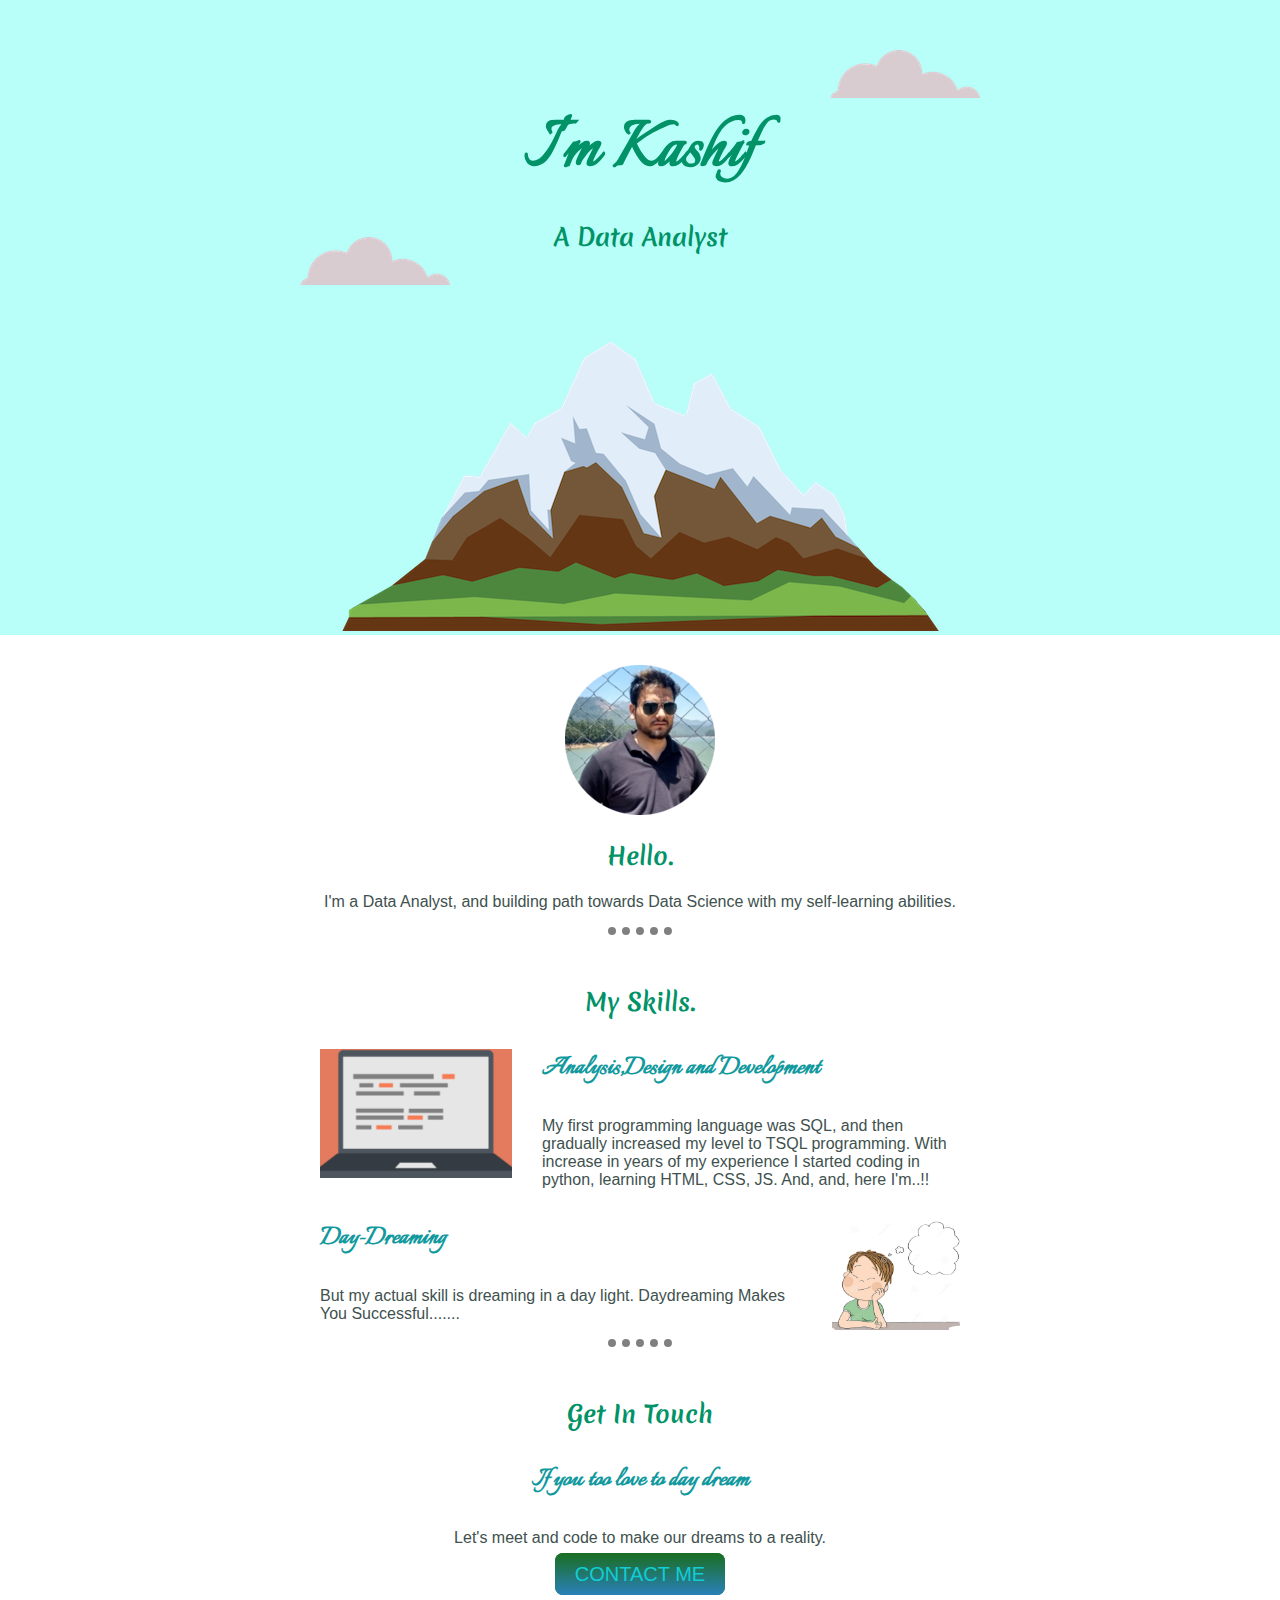
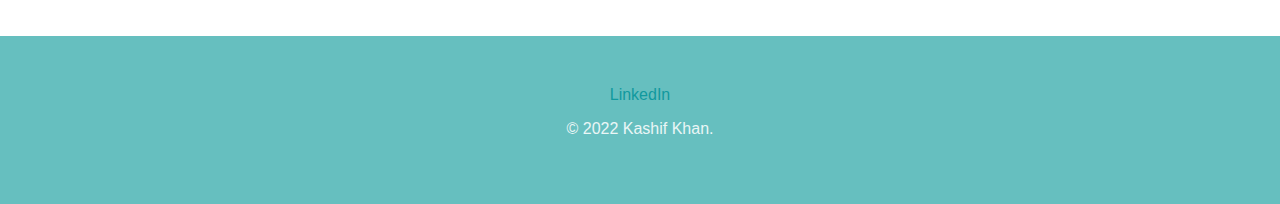
<file: index.html>
<!DOCTYPE html>
<html lang="en" dir="ltr">

<head>
  <meta charset="utf-8">
  <title>Kashif's Personal Site</title>
  <link rel="stylesheet" href="css/styles.css">
  <link rel="icon" href="favicon.ico">
  <link rel="preconnect" href="https://fonts.googleapis.com">
  <link rel="preconnect" href="https://fonts.gstatic.com" crossorigin>
  <link href="https://fonts.googleapis.com/css2?family=Italianno&family=Merienda&family=Shippori+Antique+B1&display=swap" rel="stylesheet">
</head>

<body>
  <div class="first-container">
    <img class="top-cloud" src="images/cloud.png" alt="cloud-img">
    <h1>I'm Kashif</h1>
    <h2>A Data Analyst</h2>
    <img class="bottom-cloud" src="images/cloud.png" alt="cloud-img">
    <img src="images/mountain.png" alt="mountain-img">
  </div>

  <div class="middle-container">
    <div class="profile">
      <img src="images/Kashif-modified.png" alt="">
      <h2>Hello.</h2>
      <p>I'm a Data Analyst, and building path towards Data Science with my self-learning abilities.</p>
    </div>
    <hr>
    <div class="skills">
      <h2>My Skills.</h2>
      <div class="skill-row">
        <img class="computer" src="images/computer.png" alt="">
        <h3>Analysis,Design and Development</h3>
        <p>My first programming language was SQL, and then gradually increased my level to TSQL programming. With increase in years of my experience
        I started coding in python, learning HTML, CSS, JS. And, and, here I'm..!!</p>
      </div>
      <div class="skill-row">
        <img class="dreaming" src="images/dreaming.png" alt="">
        <h3>Day-Dreaming</h3>
        <p>But my actual skill is dreaming in a day light. Daydreaming Makes You Successful.......</p>
      </div>
    </div>
    <hr>
    <div class="contact-me">
      <h2>Get In Touch</h2>
      <h3>If you too love to day dream</h3>
      <p>Let's meet and code to make our dreams to a reality.</p>
      <a class="btn" href="mailto:mdkashifkhan1990@gmail.com">CONTACT ME</a>
    </div>
  </div>


  <div class="bottom-container">
    <a class="footer-link" href="https://www.linkedin.com/">LinkedIn</a>
    <p>© 2022 Kashif Khan.</p>
  </div>


</body>

</html>
</file>
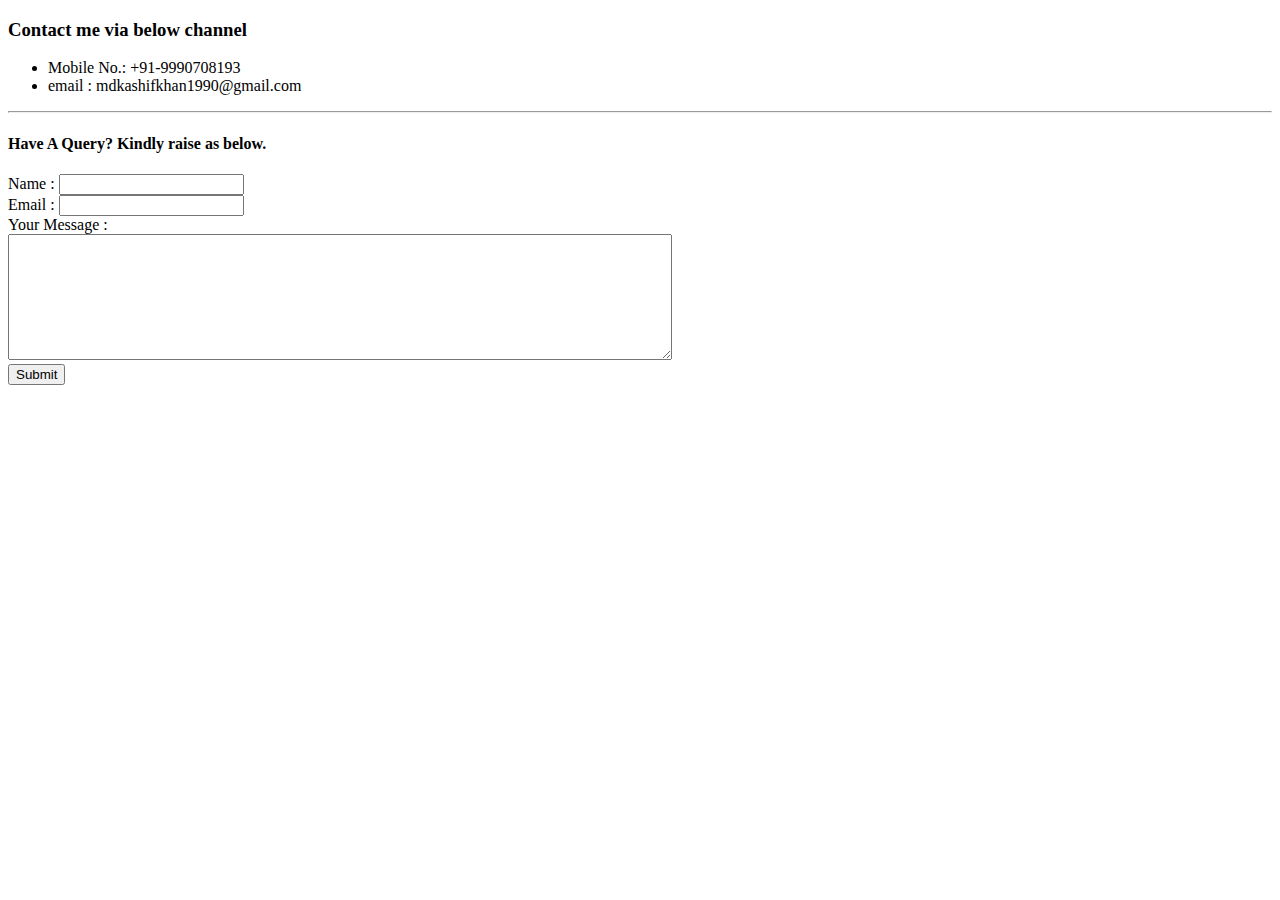
<file: contacts.html>
<!DOCTYPE html>
<html lang="en" dir="ltr">
  <head>
    <meta charset="utf-8">
    <title>My Contacts</title>
  </head>
  <body>
    <h3>Contact me via below channel</h3>
    <ul>
      <li>Mobile No.: +91-9990708193</li>
      <li>email : mdkashifkhan1990@gmail.com</li>
    </ul>
    <hr>
    <h4>Have A Query? Kindly raise as below.</h4>
    <form class="" action="index.html" method="post">
      <label for="name">Name : </label>
      <input type="text" name="" value=""> <br>
      <label for="email">Email : </label>
      <input type="email" name="" value=""><br>
      <label for="message">Your Message : </label><br>
      <textarea name="message" rows="8" cols="80"></textarea><br>
      <input type="submit" name="Submit">
    </form>
  </body>
</html>
</file>
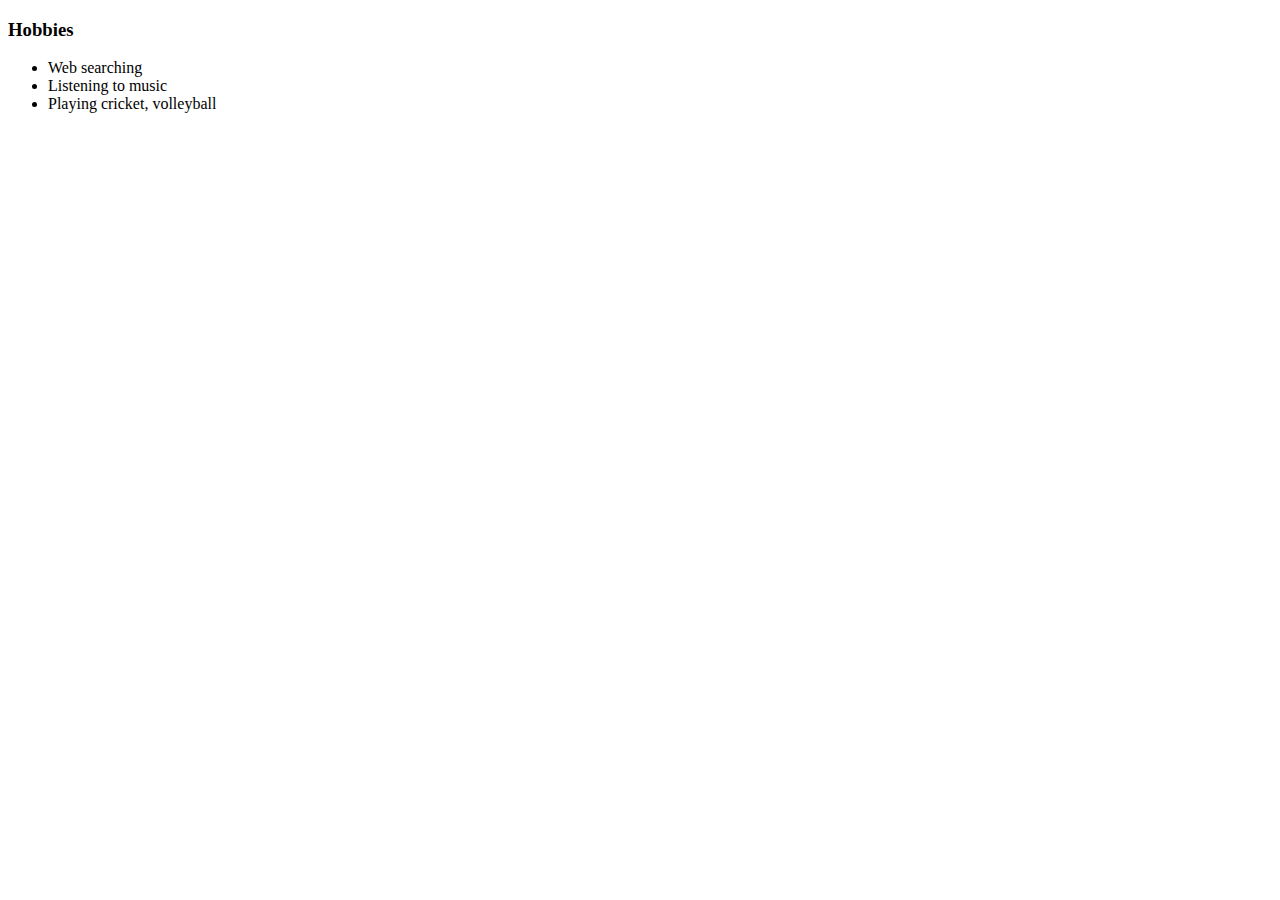
<file: hobbies.html>
<!DOCTYPE html>
<html lang="en" dir="ltr">
  <head>
    <meta charset="utf-8">
    <title>Hobbies</title>
  </head>
  <body>
    <h3>Hobbies</h3>
    <ul>
      <li>Web searching</li>
      <li>Listening to music</li>
      <li>Playing cricket, volleyball</li>
    </ul>
  </body>
</html>
</file>
<file: css/styles.css>
.first-container {
  background-color: #B8FFF9;
  position: relative;
  padding-top: 100px;
}

.middle-container {
  margin-top: 30px;
}

.bottom-container {
  margin-top: 50px;
  padding: 50px;
  background-color: #66BFBF;
  color: #EAF6F6;
}

body {
  margin: 0px;
  padding: 0px;
  text-align: center;
  font-family: sans-serif;
  color: #40514E;
}

h1 {
  font-family: 'Italianno', cursive;
  font-size: 80px;
  margin: 0;
  color: #019267;
}

h2 {
  font-family: 'Merienda', cursive;
  color: #019267;
}
h3 {
  color: #11999E;
  font-family: 'Italianno', cursive;
  font-size: 30px;
}

.bottom-cloud {
  position: absolute;
  left: 300px;
  bottom: 350px;
}

.top-cloud {
  position: absolute;
  right: 300px;
  top: 50px;
}

a {
  color: #11999E;
  text-decoration: none;
}

a:hover {
  color: #EAF6F6;
}

.skill-row {
  margin: auto;
  width: 50%;
  text-align: left;
}

.skills {
  margin-top: 20px;
}

.contact-me {
  margin-top: 20px;
}

.computer {
  width: 30%;
  float: left;
  margin-right: 30px;
}

.dreaming {
  width: 20%;
  float: right;
  margin-left: 30px;
}

hr {
  border-style: none;
  border-top-style: dotted;
  border-color: grey;
  border-width: 8px;
  width: 5%;
  padding-bottom: 30px;
}

.btn {
  background: #1a6e20;
  background-image: -webkit-linear-gradient(top, #1a6e20, #2980b9);
  background-image: -moz-linear-gradient(top, #1a6e20, #2980b9);
  background-image: -ms-linear-gradient(top, #1a6e20, #2980b9);
  background-image: -o-linear-gradient(top, #1a6e20, #2980b9);
  background-image: linear-gradient(to bottom, #1a6e20, #2980b9);
  -webkit-border-radius: 28;
  -moz-border-radius: 28;
  border-radius: 8px;
  font-family: sans-serif;
  color: #11cdd4;
  font-size: 20px;
  padding: 10px 20px 10px 20px;
  text-decoration: none;
}

.btn:hover {
  background: #3cb0fd;
  background-image: -webkit-linear-gradient(top, #3cb0fd, #3498db);
  background-image: -moz-linear-gradient(top, #3cb0fd, #3498db);
  background-image: -ms-linear-gradient(top, #3cb0fd, #3498db);
  background-image: -o-linear-gradient(top, #3cb0fd, #3498db);
  background-image: linear-gradient(to bottom, #3cb0fd, #3498db);
  text-decoration: none;
}
</file>
